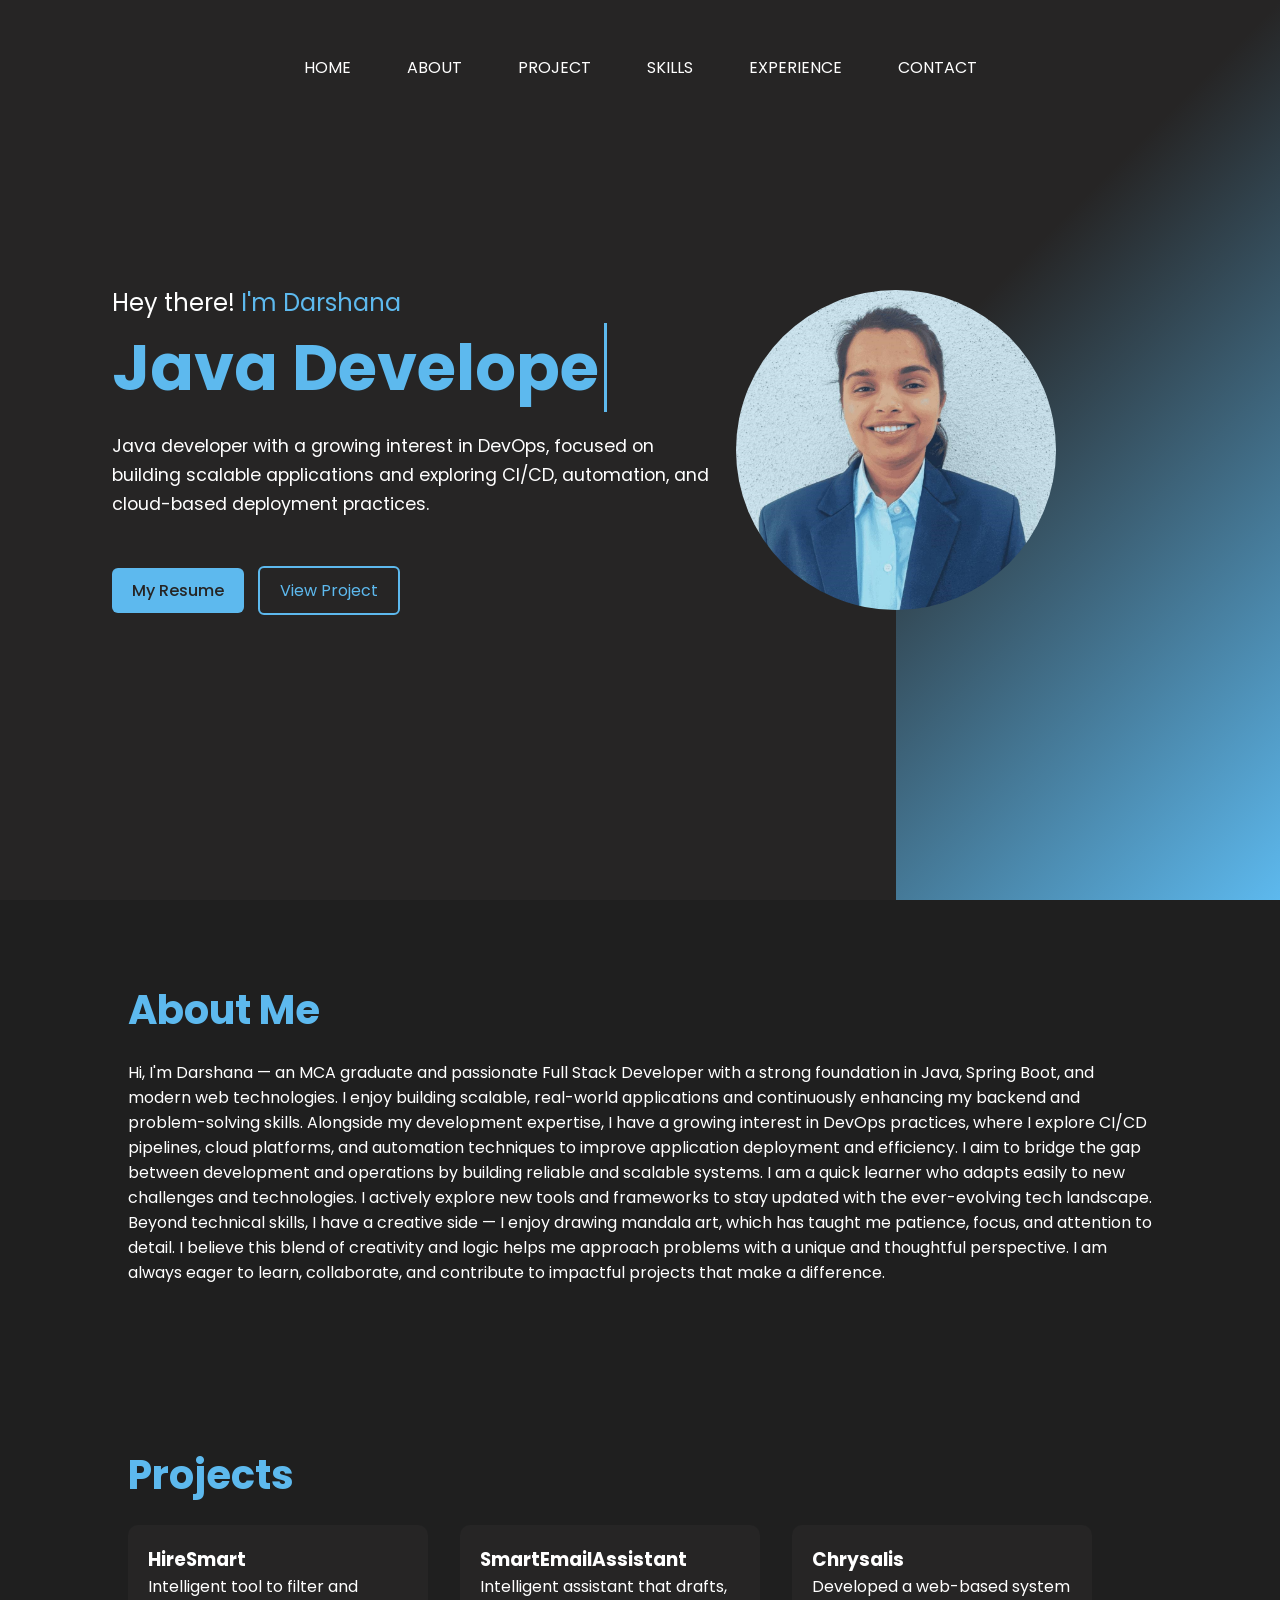
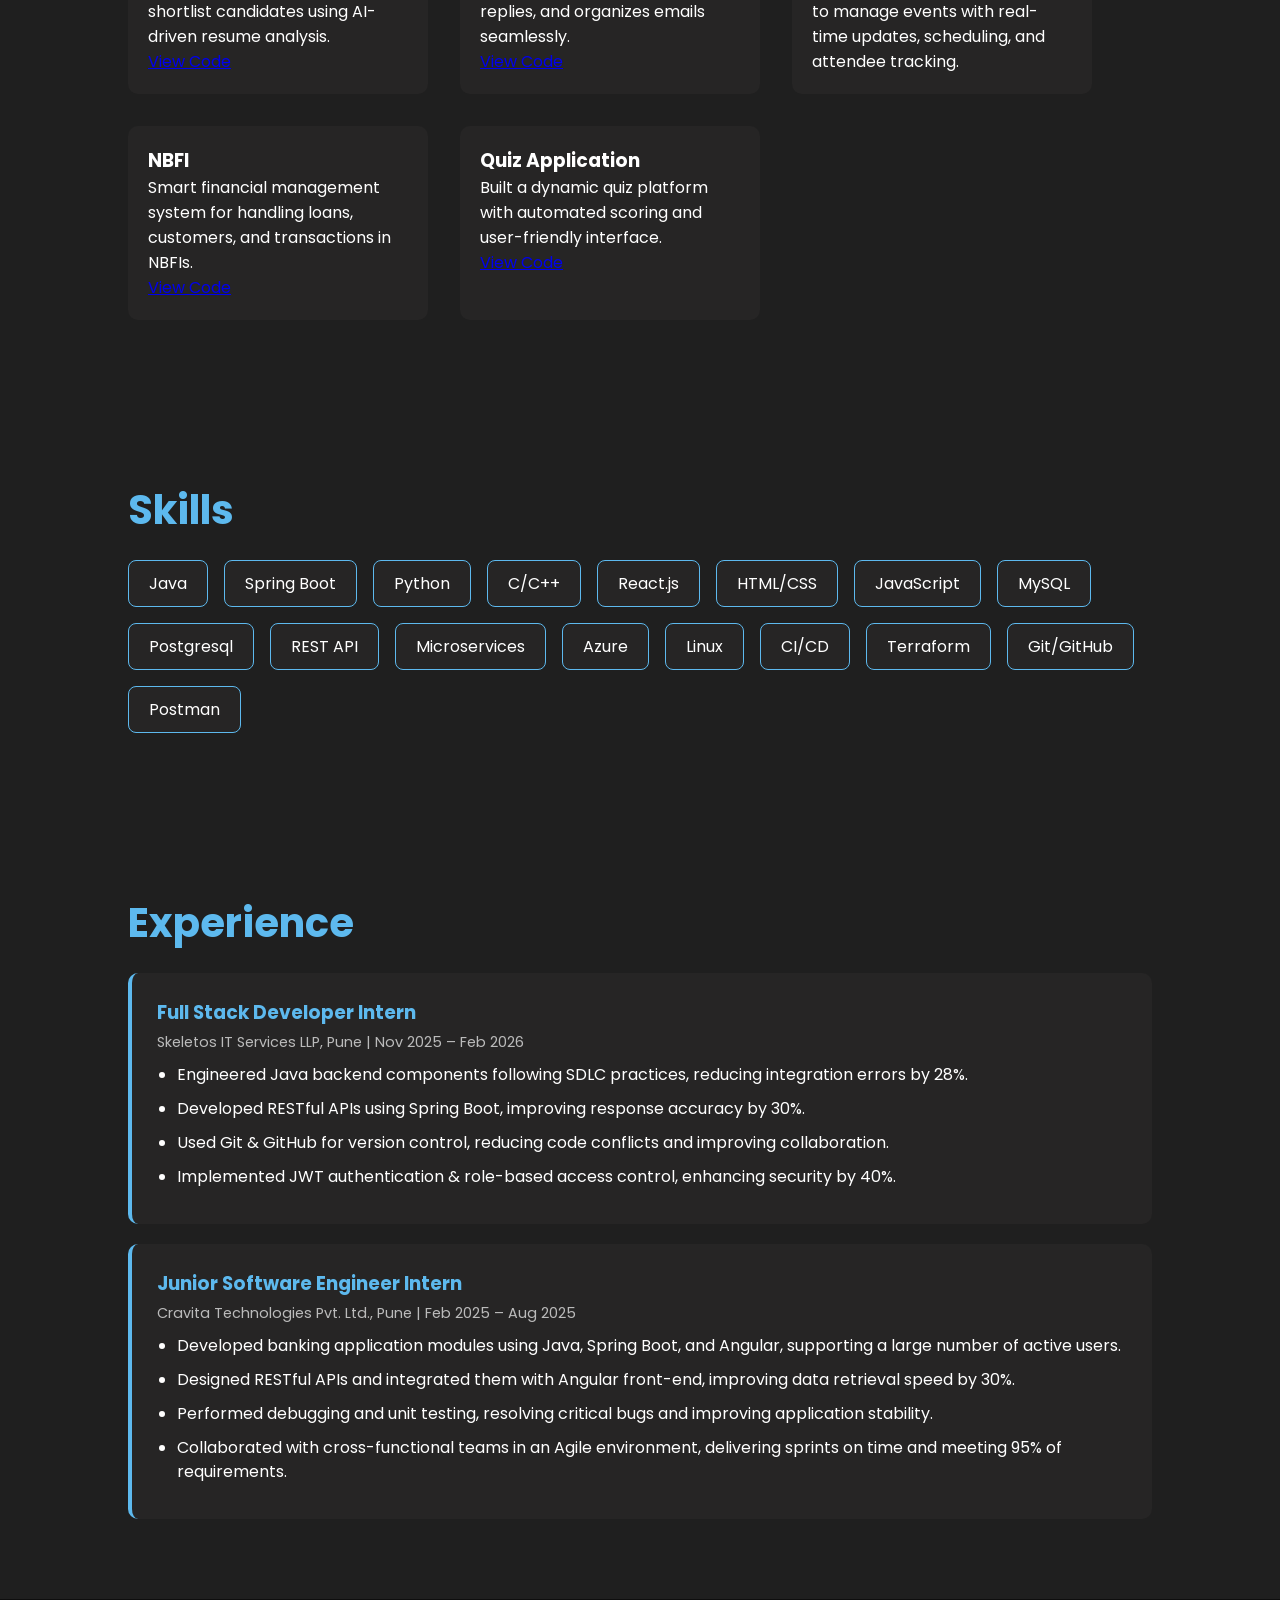
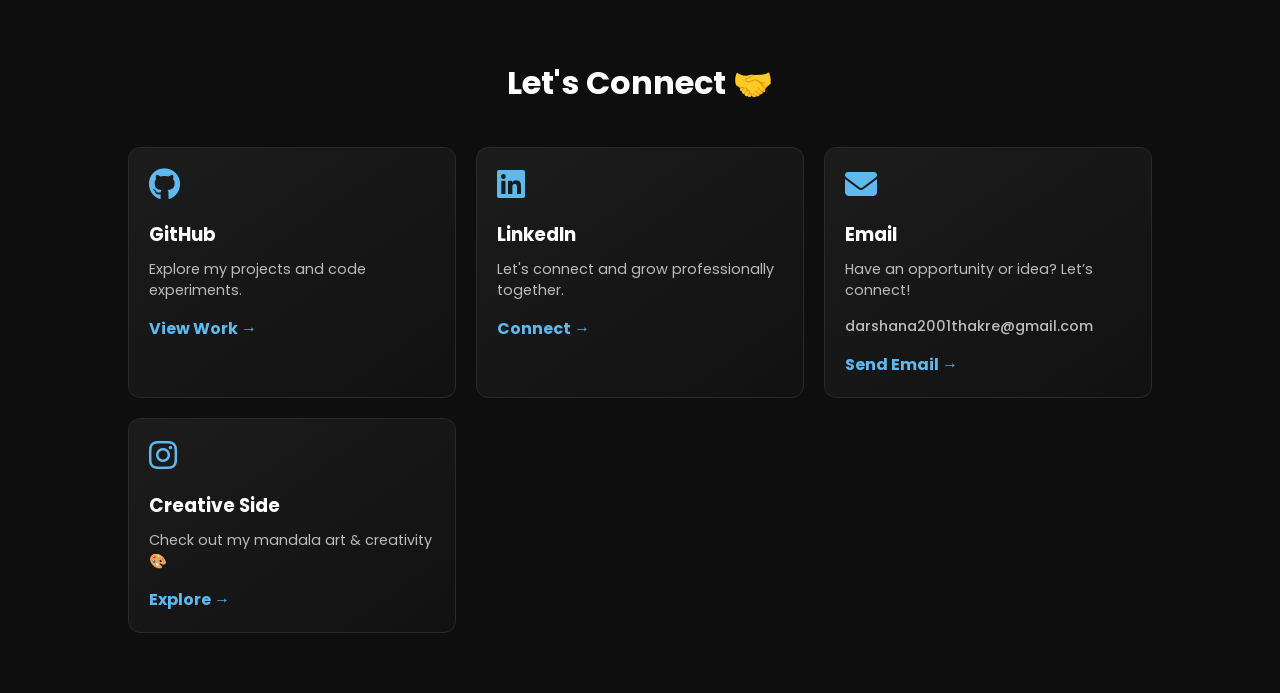
<file: Portfolio/index.html>
<!DOCTYPE html>
<html lang="en">

<head>
    <meta charset="UTF-8">
    <meta name="viewport" content="width=device-width, initial-scale=1.0">
    <title>Portfolio</title>

    <link rel="stylesheet" href="style.css">

    <link rel="stylesheet" href="https://cdnjs.cloudflare.com/ajax/libs/font-awesome/6.7.2/css/all.min.css">
</head>

<body>
    <div class="menu-toggle">
    <i class="fa-solid fa-bars"></i>
</div>

    <!-- NAVBAR (Moved OUTSIDE container) -->
    <ul class="navlist">
        <li><a href="#">Home</a></li>
        <li><a href="#about">About</a></li>
        <li><a href="#projects">Project</a></li>
        <li><a href="#skills">Skills</a></li>
        <li><a href="#experience">Experience</a></li>
        <li><a href="#contact">Contact</a></li>
    </ul>

    <!-- HERO SECTION -->
    <div class="portfolio-container">

        <div class="left-container">

            <div class="content">
                <p class="intro">Hey there! <span>I'm Darshana</span></p>
                <h1>
                    <span class="static-text"></span>
                    <span class="dynamic-text"></span>
                </h1>

                <p class="detail">
                    Java developer with a growing interest in DevOps, focused on building scalable applications and
                    exploring CI/CD, automation, and cloud-based deployment practices.
                </p>
                <div class="btn-container">
                    <a href="docs/Darshana Thakare Java_Devops_Fresher.pdf" class="btn" target="_blank">My Resume</a>

                    <a href="https://github.com/darshanathakare29" class="btn-outline" target="_blank">
                        View Project
                    </a>
                </div>

            </div>

        </div>

        <div class="right-container"></div>

        <div class="design">
            <div class="circle"></div>
            <div class="circle"></div>
        </div>

    </div>

    <!-- ABOUT -->
    <section id="about" class="section">
        <h2>About Me</h2>
        <p>
            Hi, I'm Darshana — an MCA graduate and passionate Full Stack Developer with a strong foundation in Java, Spring Boot, and modern web technologies. I enjoy building scalable, real-world applications and continuously enhancing my backend and problem-solving skills.

Alongside my development expertise, I have a growing interest in DevOps practices, where I explore CI/CD pipelines, cloud platforms, and automation techniques to improve application deployment and efficiency. I aim to bridge the gap between development and operations by building reliable and scalable systems.

I am a quick learner who adapts easily to new challenges and technologies. I actively explore new tools and frameworks to stay updated with the ever-evolving tech landscape.

Beyond technical skills, I have a creative side — I enjoy drawing mandala art, which has taught me patience, focus, and attention to detail. I believe this blend of creativity and logic helps me approach problems with a unique and thoughtful perspective.

I am always eager to learn, collaborate, and contribute to impactful projects that make a difference. </p>
    </section>



    <!-- PROJECTS -->
    <section id="projects" class="section">
        <h2>Projects</h2>
        <div class="project-container">
            <div class="project-card">
                <h3>HireSmart</h3>
                <p>Intelligent tool to filter and shortlist candidates using AI-driven resume analysis.</p>
                <a href="https://github.com/darshanathakare29/AI-Based-Resume-Screening-System">View Code</a>
            </div>
            <div class="project-card">
                <h3>SmartEmailAssistant</h3>
                <p>Intelligent assistant that drafts, replies, and organizes emails seamlessly.</p>
                <a href="https://github.com/darshanathakare29/AI-Powered-Email-Reply-Generator-">View Code</a>
            </div>
            <div class="project-card">
                <h3>Chrysalis</h3>
                <p>Developed a web-based system to manage events with real-time updates, scheduling, and attendee
                    tracking.</p>
            </div>
            <div class="project-card">
                <h3>NBFI</h3>
                <p>Smart financial management system for handling loans, customers, and transactions in NBFIs.</p>
                <a href="https://github.com/darshanathakare29/NBFI">View Code</a>
            </div>
            <div class="project-card">
                <h3>Quiz Application</h3>
                <p>Built a dynamic quiz platform with automated scoring and user-friendly interface.</p>
                <a href="https://github.com/darshanathakare29/NBFI">View Code</a>
            </div>
        </div>
    </section>

    <!-- SKILLS -->
    <section id="skills" class="section">
        <h2>Skills</h2>
        <div class="skills-container">
            <div class="skill-card">Java</div>
            <div class="skill-card">Spring Boot</div>
            <div class="skill-card">Python</div>
            <div class="skill-card">C/C++</div>
            <div class="skill-card">React.js</div>
            <div class="skill-card">HTML/CSS</div>
            <div class="skill-card">JavaScript</div>
            <div class="skill-card">MySQL</div>
            <div class="skill-card">Postgresql</div>
            <div class="skill-card">REST API</div>
            <div class="skill-card">Microservices</div>
            <div class="skill-card">Azure</div>
            <div class="skill-card">Linux</div>
            <div class="skill-card">CI/CD</div>
<div class="skill-card">Terraform</div>
            <div class="skill-card">Git/GitHub</div>
            <div class="skill-card">Postman</div>
             
        </div>
    </section>



    <!-- EXPERIENCE -->
    <section id="experience" class="section">
        <h2>Experience</h2>

        <div class="exp-card">
            <h3>Full Stack Developer Intern</h3>
            <p class="company">Skeletos IT Services LLP, Pune | Nov 2025 – Feb 2026</p>

            <ul class="exp-details">
                <li>Engineered Java backend components following SDLC practices, reducing integration errors by 28%.
                </li>
                <li>Developed RESTful APIs using Spring Boot, improving response accuracy by 30%.</li>
                <li>Used Git & GitHub for version control, reducing code conflicts and improving collaboration.</li>
                <li>Implemented JWT authentication & role-based access control, enhancing security by 40%.</li>
            </ul>
        </div>

        <div class="exp-card">
        <h3>Junior Software Engineer Intern</h3>
        <p class="company">Cravita Technologies Pvt. Ltd., Pune | Feb 2025 – Aug 2025</p>

        <ul class="exp-details">
            <li>Developed banking application modules using Java, Spring Boot, and Angular, supporting a large number of active users.</li>
            <li>Designed RESTful APIs and integrated them with Angular front-end, improving data retrieval speed by 30%.</li>
            <li>Performed debugging and unit testing, resolving critical bugs and improving application stability.</li>
            <li>Collaborated with cross-functional teams in an Agile environment, delivering sprints on time and meeting 95% of requirements.</li>
        </ul>
    </div>


    </section>

    <section class="connect-section" id="contact">
        <h2>Let's Connect 🤝</h2>


        <div class="connect-container">

         <div class="connect-card">
    <i class="fa-brands fa-github"></i>
    <h3>GitHub</h3>
    <p>Explore my projects and code experiments.</p>
    <a href="https://github.com/darshanathakare29" target="_blank">View Work →</a>
</div>

<div class="connect-card">
    <i class="fa-brands fa-linkedin"></i>
    <h3>LinkedIn</h3>
    <p>Let's connect and grow professionally together.</p>
    <a href="https://www.linkedin.com/in/darshana-thakare-bb39151a7/" target="_blank">Connect →</a>
</div>
<div class="connect-card">
    <i class="fa-solid fa-envelope"></i>
    <h3>Email</h3>
    
    <p>Have an opportunity or idea? Let’s connect!</p>

    <p class="email-text">
        darshana2001thakre@gmail.com
    </p>

    <a href="mailto:darshana2001thakre@gmail.com">
        Send Email →
    </a>
</div>
<div class="connect-card">
    <i class="fa-brands fa-instagram"></i>
    <h3>Creative Side</h3>
    <p>Check out my mandala art & creativity 🎨</p>
    <a href="https://www.instagram.com/arta.mour29" target="_blank">Explore →</a>
</div>

        </div>
    </section>
    <script>
        const roles = [
            "Java Developer",
            "Full Stack Developer",
            "Backend Developer",
            "DevOps Enthusiast"

        ];

        let roleIndex = 0;
        let charIndex = 0;
        let isDeleting = false;

        const dynamicText = document.querySelector(".dynamic-text");

        function typeEffect() {
            let currentRole = roles[roleIndex];

            if (isDeleting) {
                dynamicText.textContent = currentRole.substring(0, charIndex--);
            } else {
                dynamicText.textContent = currentRole.substring(0, charIndex++);
            }

            let speed = isDeleting ? 50 : 100;

            if (!isDeleting && charIndex === currentRole.length) {
                speed = 1500;
                isDeleting = true;
            } else if (isDeleting && charIndex === 0) {
                isDeleting = false;
                roleIndex = (roleIndex + 1) % roles.length;
            }

            setTimeout(typeEffect, speed);
        }

        typeEffect();
    </script>

    <script>
const menuToggle = document.querySelector(".menu-toggle");
const navlist = document.querySelector(".navlist");
const navLinks = document.querySelectorAll(".nav-link");

/* Toggle menu */
menuToggle.addEventListener("click", () => {
    navlist.classList.toggle("active");
});

/* Close menu when clicking a link */
navLinks.forEach(link => {
    link.addEventListener("click", () => {
        navlist.classList.remove("active");
    });
});
</script>
</body>

</html>
</file>
<file: Portfolio/style.css>
@import url('https://fonts.googleapis.com/css2?family=Poppins:ital,wght@0,100;0,200;0,300;0,400;0,500;0,600;0,700;0,800;0,900;1,100;1,200;1,300;1,400;1,500;1,600;1,700;1,800;1,900&display=swap');
*{
    margin: 0;
    padding: 0;
    box-sizing: border-box;
    font-family: 'Poppins', sans-serif;
}

h1 {
    font-size: clamp(1.8rem, 5vw, 2.5rem);
    font-weight: bold;
}

.portfolio-container{
    min-height: 100vh;
    width: 100%;
    display: flex;

}
.navlist{
    display: flex;
    gap: 3.5rem;
    /* background-color: black; */
    height: 15vh;
    width: 100%;
    justify-content: center;
    align-items: center;
    position: fixed;
}
.navlist li{
    list-style: none;
}
.navlist li a{
    text-decoration: none;
    text-transform: uppercase;
    font-size: 1rem;
    color: #fff;
    position: relative;
}

.left-container,.right-container{
height: 100vh;
display: flex;
align-items: center;
}
.left-container{
background: #262525;
width: 70%;
padding-left: 3rem;
}
.right-container{
background:linear-gradient(-45deg, #5db9ee,#262525 70%);
width: 30%;
}
.icons .fa-brands{
    color: #bbb;
    font-size: 1.7rem;
}

/* .icons{
    display: flex;
    flex-direction: column;
justify-content: center;
align-items: center;
gap: 3rem;

} */
 .icons {
  display: flex;
  flex-direction: column; /* Stack vertically */
  justify-content: center;
  align-items: flex-start; /* or center if preferred */
  gap: 2rem; /* space between icons */
  margin-right: 2rem; /* optional spacing from content */
}


.content{
    margin-left: 4rem;
}
.content .intro{

    font-size: 1.5rem;
    color: white;

}
.content .intro span{
    color: #5db9ee;
}
.content h1{
    font-size: 4rem;
    color: #5db9ee;

}
.content .detail{
    font-size: 1.1rem;
    color: #fff;
    max-width: 38rem;
    margin: 1.1rem 0 3rem;
    line-height: 1.8rem;
}
.btn-container button{
border: 0.5rem solid #5db9ee;
font-size: 1.1rem;
padding: .8rem 1.5rem;
border-radius: .5rem;
cursor: pointer;
transition: .5s ease;
}
 
button:nth-child(1){
    background-color: #5db9ee;
    color: #262525;
}
button:nth-child(2){
    background:transparent;
    color:#5db9ee;
    margin-left :1rem ;
}
button:nth-child(1):hover{
    background-color: transparent;
    color:#5db9ee;
}
button:nth-child(2):hover{
    background:#5db9ee;
    color:#262525;
}
.icons .fa-brands {
    cursor: pointer;
    background: linear-gradient(#fff, #5db9ee);
    -webkit-background-clip: text;
    -webkit-text-fill-color: transparent;
}
.design .circle{

    aspect-ratio: 1;
    position: absolute;
    border-radius: 50%;
    top: 50%;
    left: 70%;
    transform: translate(-50%, -50%);
}
.circle:nth-child(1){
    background:linear-gradient(90deg ,transparent 50%,)#262525 50%;
    width: 38rem;
}
.circle:nth-child(2){
   background-image: url(images/darshanaaa\ pass.jpg);
   background-size: 100%;
   background-repeat: no-repeat;
    width: 20rem;
    box-shadow: 0 0 1rem #fff,
    /* inset 0 0 1rem #fff,
    0 0 2rem #3877ff,
    inset  0 0 2rem #3877ff; */
}
.navlist li a::after{
    content: "";
    position: absolute;
    background:#fff;
    width: 100%;
    height: 0.1rem;
    left: 0;
    bottom: -5px;
    transform: scaleX(0);
    transform-origin: bottom right;
    transition: transform .5s;
    
}
.navlist li a:hover::after{
    transform: scaleX(1);
    transform-origin: bottom left;
}
.section {
    padding: 80px 10%;
    background: #1f1f1f;
    color: white;
}

.section h2 {
    font-size: 2.5rem;
    color: #5db9ee;
    margin-bottom: 20px;
}

/* SKILLS */
.skills-container {
    display: flex;
    flex-wrap: wrap;
    gap: 1rem;
}

.skill-card {
    background: #262525;
    padding: 10px 20px;
    border-radius: 8px;
    border: 1px solid #5db9ee;
    transition: 0.3s;
}

.skill-card:hover {
    background: #5db9ee;
    color: black;
}

/* PROJECTS */
.project-container {
    display: flex;
    gap: 2rem;
    flex-wrap: wrap;
}

.project-card {
    background: #262525;
    padding: 20px;
    border-radius: 10px;
    width: 300px;
    transition: 0.3s;
}

.project-card:hover {
    transform: translateY(-10px);
    box-shadow: 0 0 15px #5db9ee;
}

/* EXPERIENCE */
.exp-card {
    background: #262525;
    padding: 20px;
    border-left: 4px solid #5db9ee;
}

/* CONTACT */
.contact-form {
    display: flex;
    flex-direction: column;
    gap: 1rem;
    max-width: 400px;
}

.contact-form input,
.contact-form textarea {
    padding: 10px;
    border: none;
    border-radius: 5px;
}

.contact-form button {
    background: #5db9ee;
    border: none;
    padding: 10px;
    cursor: pointer;
}
body {
    background: linear-gradient(-45deg, #5db9ee, #262525 70%);
}

.exp-card {
    background: #262525;
    padding: 25px;
    border-radius: 10px;
    margin-top: 20px;
    border-left: 4px solid #5db9ee;
}

.exp-card h3 {
    color: #5db9ee;
    margin-bottom: 5px;
}

.company {
    font-size: 0.9rem;
    color: #bbb;
    margin-bottom: 10px;
}

.exp-details {
    padding-left: 20px;
}

.exp-details li {
    margin-bottom: 10px;
    line-height: 1.5;
}

.connect-section {
    background: #0e0e0e;
    color: white;
    padding: 60px 10%;
    text-align: center;
}

.connect-section h2 {
    font-size: 2rem;
    margin-bottom: 40px;
    color: #fff;
}

.connect-container {
    display: grid;
    grid-template-columns: repeat(auto-fit, minmax(250px, 1fr));
    gap: 20px;
}

.connect-card {
    background: linear-gradient(145deg, #1c1c1c, #111);
    border-radius: 12px;
    padding: 20px;
    text-align: left;
    transition: 0.3s;
    border: 1px solid #2a2a2a;
}

.connect-card i {
    font-size: 2rem;
    color: #5db9ee;
    margin-bottom: 10px;
}

.connect-card h3 {
    margin: 10px 0;
}

.connect-card p {
    font-size: 0.9rem;
    color: #bbb;
    margin-bottom: 15px;
}

.connect-card a {
    text-decoration: none;
    color: #5db9ee;
    font-weight: bold;
}

/* HOVER EFFECT 🔥 */
.connect-card:hover {
    transform: translateY(-10px);
    box-shadow: 0 0 20px rgba(93, 185, 238, 0.3);
    border-color: #5db9ee;
}

.btn {
    display: inline-block;
    background: #5db9ee;
    color: #262525;
    padding: 10px 20px;
    border-radius: 6px;
    text-decoration: none;
    font-weight: 500;
}

.btn-outline {
    display: inline-block;
    border: 2px solid #5db9ee;
    color: #5db9ee;
    padding: 10px 20px;
    border-radius: 6px;
    text-decoration: none;
    margin-left: 10px;
}

/* Hover effects */
.btn:hover {
    background: transparent;
    color: #5db9ee;
}

.btn-outline:hover {
    background: #5db9ee;
    color: #262525;
}

html, body {
    overflow-x: hidden;
}

.email-text {
    color: #5db9ee;
    font-weight: 500;
    margin: 10px 0;
    word-break: break-all;
}


/* HIDE MENU ICON ON DESKTOP */
.menu-toggle {
    display: none;
}

/* MOBILE */
@media (max-width: 768px) {

    .menu-toggle {
        display: block;
        position: fixed;
        top: 15px;
        right: 20px;
        font-size: 1.5rem;
        color: white;
        z-index: 1001;
        cursor: pointer;
    }

    .navlist {
        position: fixed;
        top: 0;
        right: -100%;
        height: 100vh;
        width: 100%;
        background: #262525;
        flex-direction: column;
        justify-content: center;
        align-items: center;
        transition: 0.3s;
    }

    .navlist.active {
        right: 0;
    }
}
@media (max-width: 768px) {
    .circle:nth-child(2) {
        width: 12rem;
        height: 12rem;
        position: relative;
        left: 50%;
        transform: translateX(-50%);
        margin-top: 2rem;
        
    }
}
.dynamic-text {
    color: #5db9ee;
    border-right: 3px solid #5db9ee;
    padding-right: 5px;
    animation: blink 0.7s infinite;
}

@keyframes blink {
    50% {
        border-color: transparent;
    }
}
/* ================= MOBILE VIEW ================= */
@media (max-width: 768px) {

    /* NAVBAR */
    .navlist {
        flex-direction: column;
        gap: 1rem;
        height: auto;
        background: #262525;
        padding: 1rem 0;
    }

    /* MAIN CONTAINER */
    .portfolio-container {
        flex-direction: column;
    }

    .left-container,
    .right-container {
        width: 100%;
        height: auto;
    }

    .left-container {
        padding: 2rem;
        flex-direction: column;
        align-items: flex-start;
    }

    /* ICONS */
    .icons {
        flex-direction: row;
        gap: 1.5rem;
        margin-bottom: 1rem;
    }

    /* TEXT CONTENT */
    .content {
        margin-left: 0;
    }

    .content h1 {
        font-size: 2.5rem;
    }

    .content .intro {
        font-size: 1.2rem;
    }

    .content .detail {
        font-size: 0.95rem;
    }

    /* BUTTONS */
    .btn-container {
        display: flex;
        flex-direction: column;
        gap: 1rem;
    }

    .btn-container button {
        width: 100%;
    }

/* Hide only background circle */
.circle:nth-child(1) {
    display: none;
}

/* Keep profile image visible */
.circle:nth-child(2) {
    display: block;
}
    /* SECTIONS */
    .section {
        padding: 60px 10%;
    }

   .section h2 {
    margin-bottom: 20px;
}

.section p {
    margin-bottom: 20px;
}


    /* SKILLS */
    .skills-container {
        justify-content: center;
    }

    /* PROJECTS */
    .project-container {
        flex-direction: column;
        align-items: center;
    }

    .project-card {
        width: 100%;
    }

    /* CONTACT */
    .contact-form {
        width: 100%;
    }
}
@media (max-width: 768px) {

    .btn-container {
        flex-direction: row;
        justify-content: center;
    }

    .btn,
    .btn-outline {
        width: auto;
        font-size: 0.8rem;
        padding: 8px 12px;
    }
}
@media (max-width: 768px) {
    .circle:nth-child(2) {
        animation: float 3s ease-in-out infinite;
    }
}
@media (max-width: 768px) {

    .design {
        position: static !important;
        display: flex;
        justify-content: center;
        align-items: center;
        margin-top: 20px;
        margin-bottom: 40px;
    }

    .circle:nth-child(2) {
        position: static !important;
        margin: 0 auto;
        display: block;
        left: 0 !important;
        transform: none !important;
    }
}
/* ś
</file>
